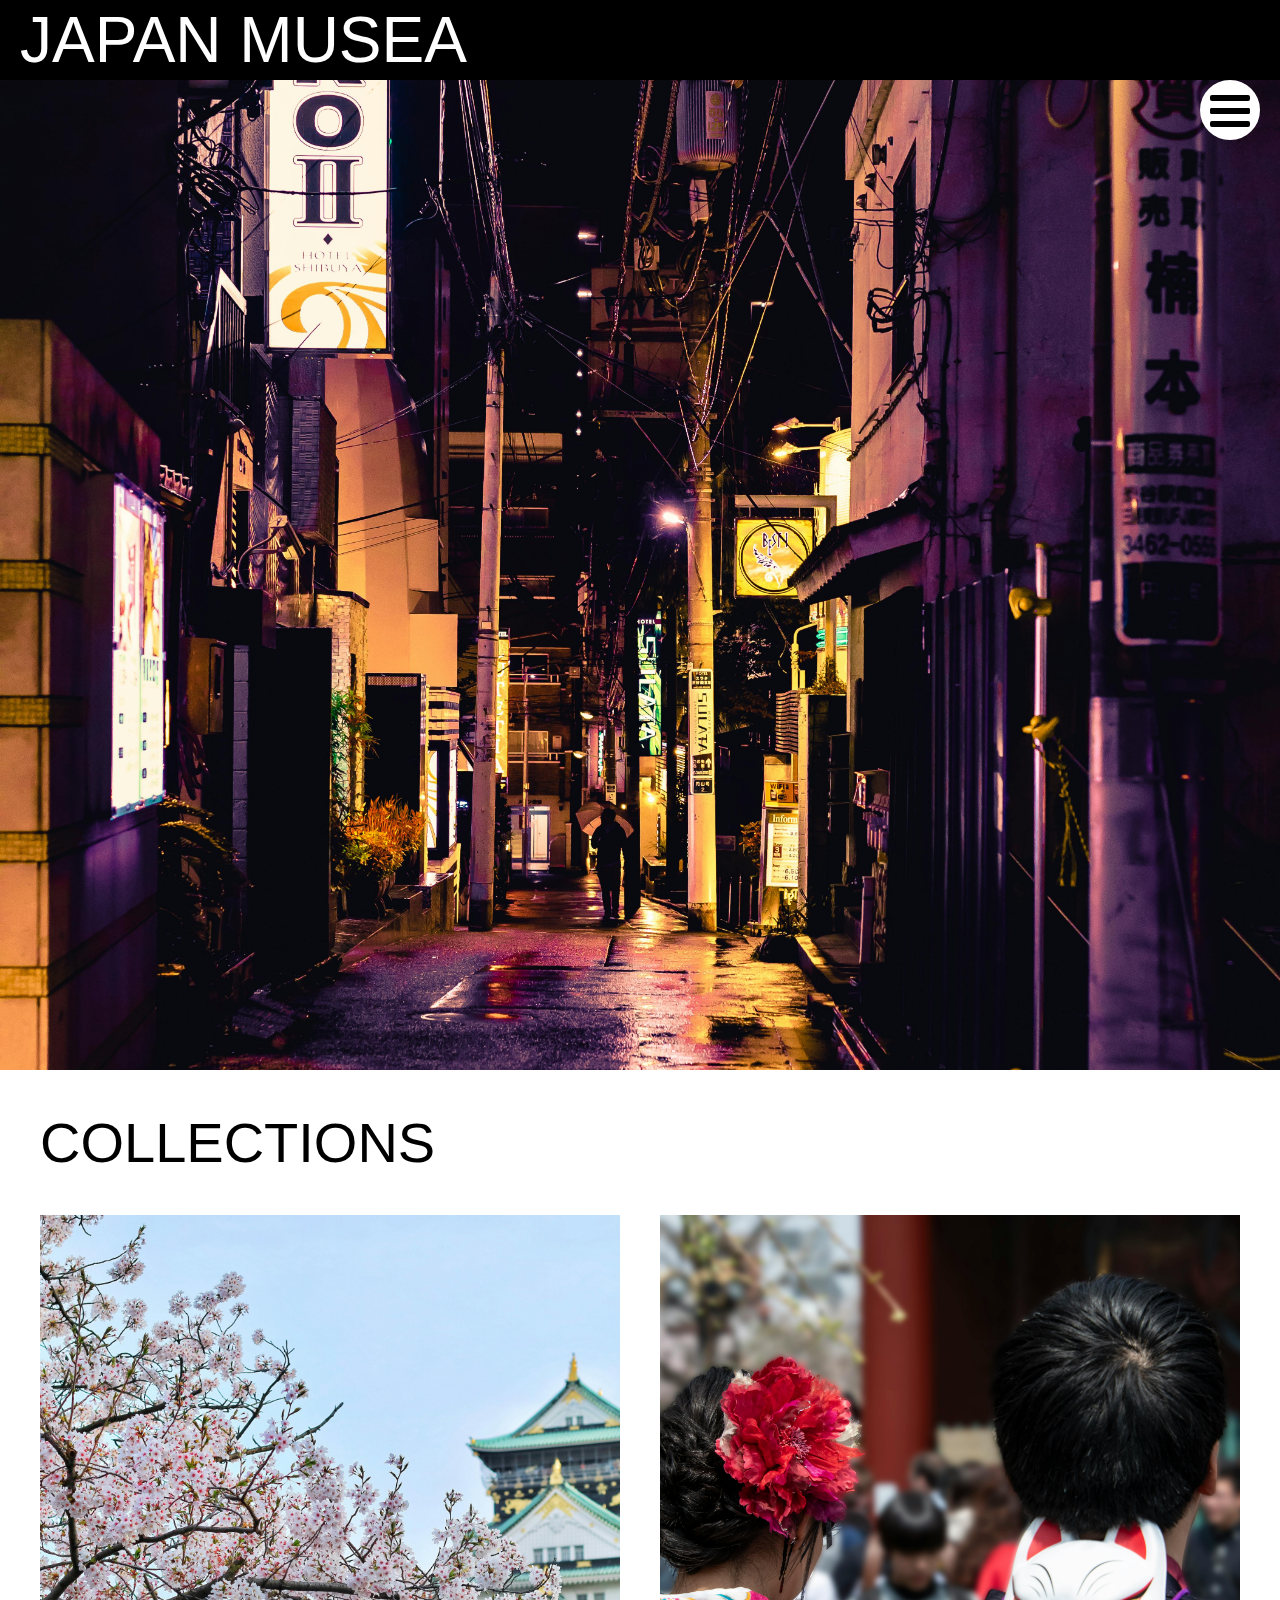
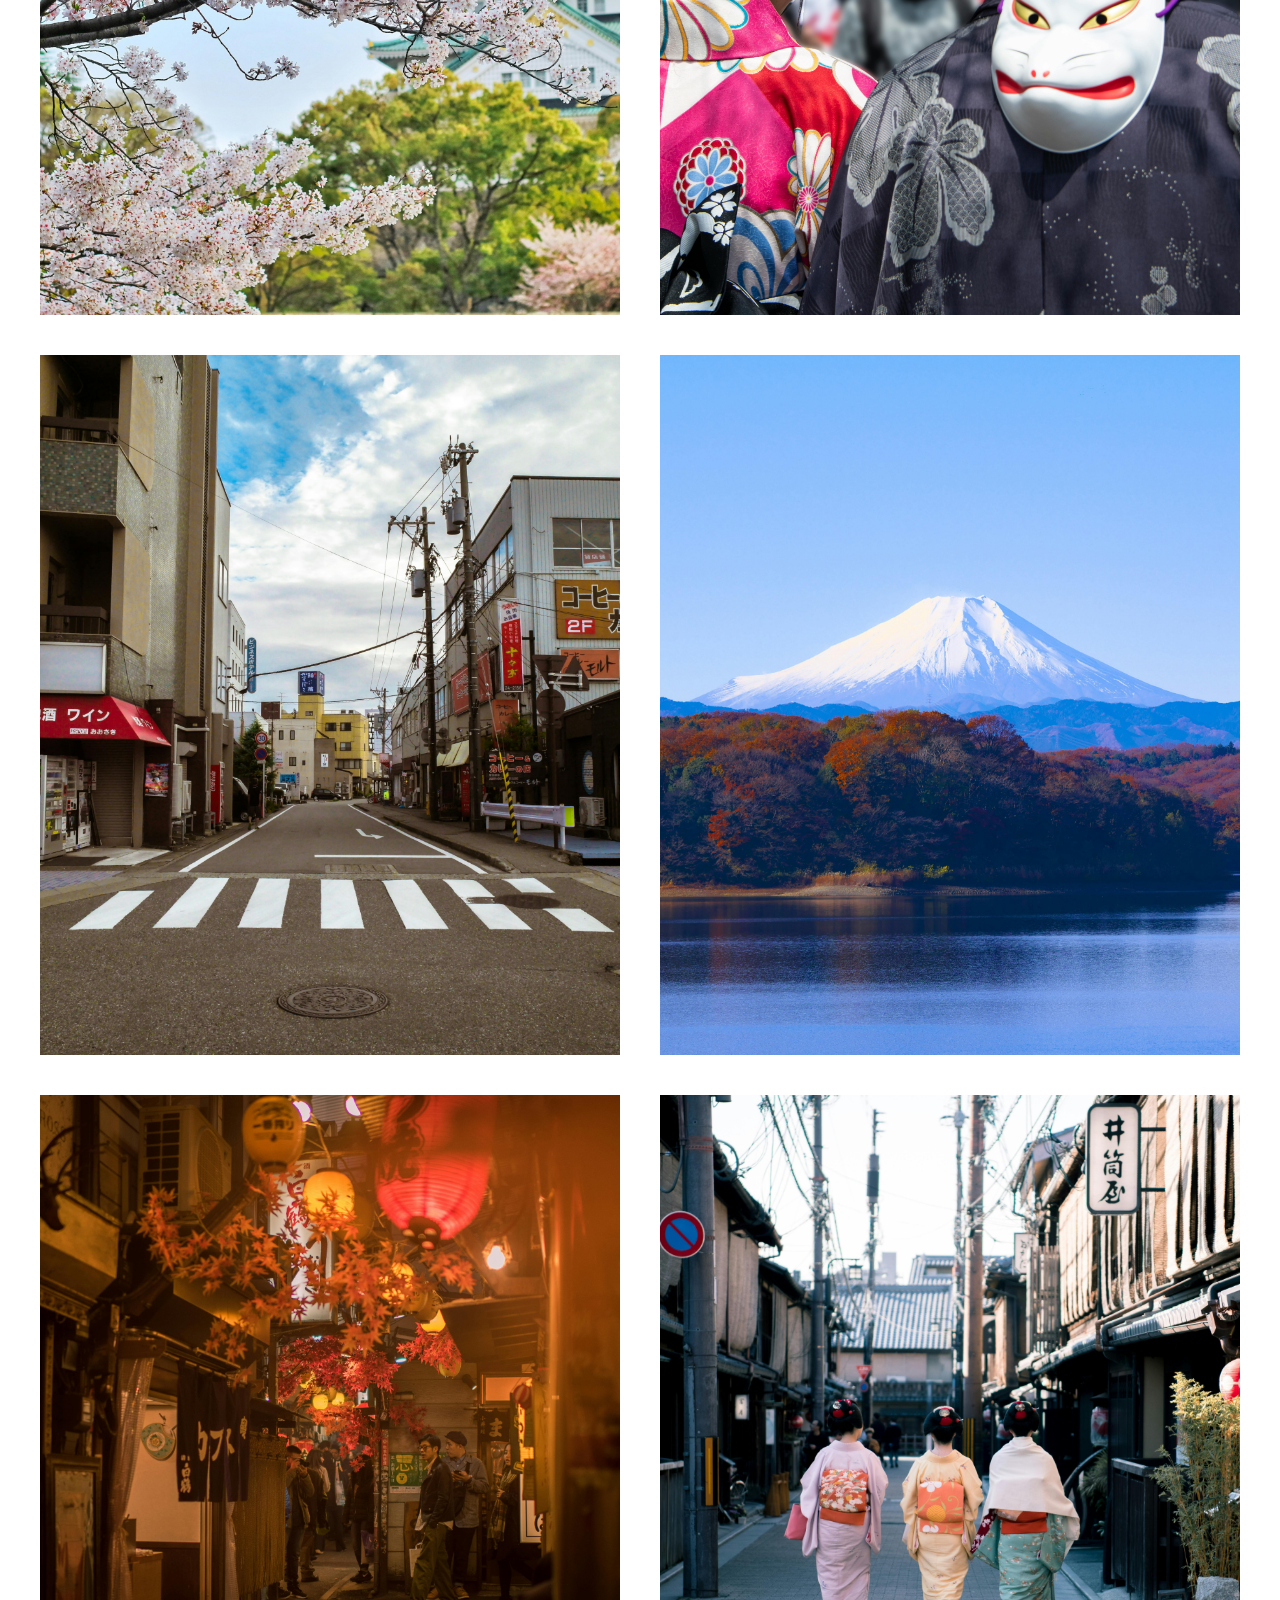
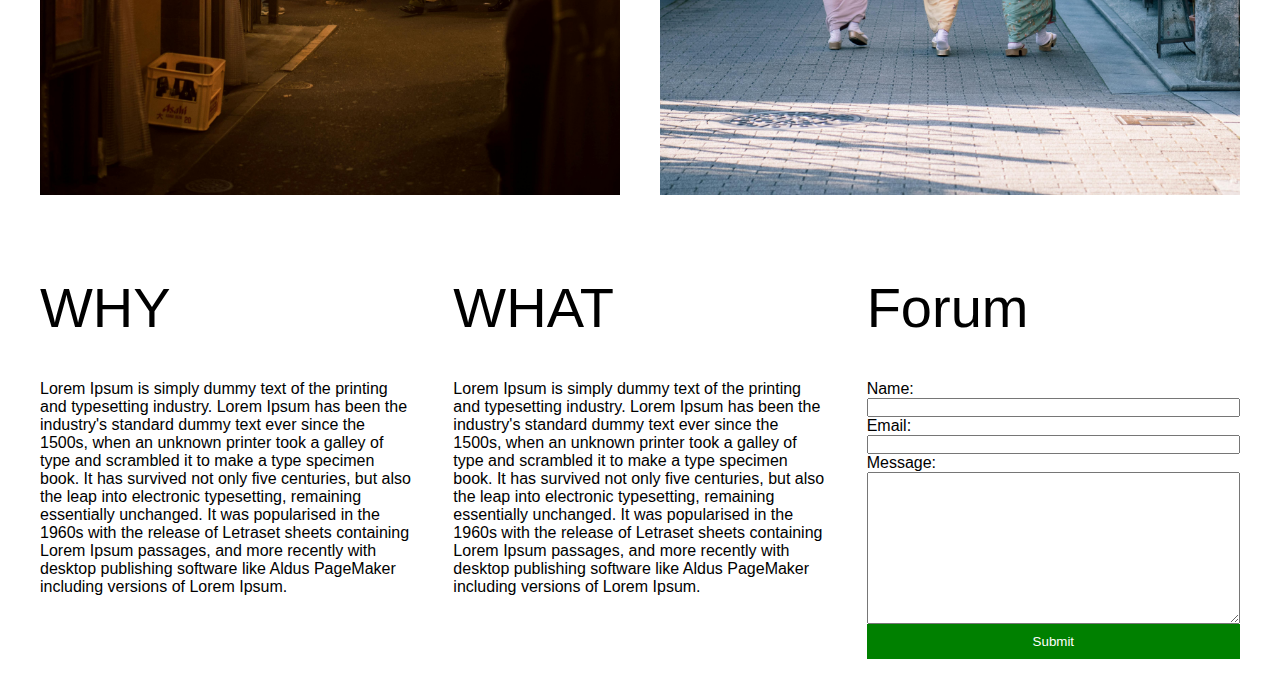
<file: Skillmusea/index.html>
<!DOCTYPE html>
<html lang="en">

<head>
  <meta charset="UTF-8" />
  <meta name="viewport" content="width=device-width, initial-scale=1.0" />
  <title>japan Museum</title>
  <link rel="stylesheet" href="./css/styles.css"/>
</head>
<script src="./js/main.js" defer></script>

<body id="js--body">
  <header class="header">
    <h1 class="headerTitle">Japan Musea</h1>
    <button id="js--menu" class="header-button"></button>
  </header>
  <input type="checkbox" name="menu-toggle" class="menu-toggle" />
        
  <nav>
    <input type="checkbox" name="menu-toggle" class="menu-toggle" />
    
    <div class="hamburger">
        <div class="bar bar1"></div>
        <div class="bar bar2"></div>
        <div class="bar bar3"></div>
        <div class="bar bar4"></div>
    </div>

    <ul class="menu">
        <li><a href="./index.html" class="navlink selected">Home</a></li>
        <li><a href="./about.html" class="navlink">About</a></li>
        <li><a href="./actie.html" class="navlink ">Actie</a></li>
    </ul>
</nav>
  <main>
    <figure class="bigFigure">
      <img src="./img/1.jpg" alt="temple of japan" />
    </figure>
    <section class="collcections">
      <h2 class="collectionsTitle">COLLECTIONS</h2>
      <ul class="collectionsList">
        <li class="collectionsListItem">
          <img src="./img/2.jpg" alt="foto 1 musea activiteit" />
        </li>
        <li class="collectionsListItem">
          <img src="./img/3.jpg" alt="foto 2 musea activiteit" />
        </li>
        <li class="collectionsListItem">
          <img src="./img/4.jpg" alt="foto 3 musea activiteit" />
        </li>
        <li class="collectionsListItem">
          <img src="./img/5.jpg" alt="foto 4 musea activiteit" />
        </li>
        <li class="collectionsListItem">
          <img src="./img/6.jpg" alt="foto 5 musea activiteit" />
        </li>
        <li class="collectionsListItem">
          <img src="./img/7.jpg" alt="foto 6 musea activiteit" />
        </li>
      </ul>
    </section>
    <section class="info">
      <div class="block">
        <h2 class="infoTitle">WHY</h2>
        <p>
          Lorem Ipsum is simply dummy text of the printing and typesetting
          industry. Lorem Ipsum has been the industry's standard dummy text
          ever since the 1500s, when an unknown printer took a galley of type
          and scrambled it to make a type specimen book. It has survived not
          only five centuries, but also the leap into electronic typesetting,
          remaining essentially unchanged. It was popularised in the 1960s
          with the release of Letraset sheets containing Lorem Ipsum passages,
          and more recently with desktop publishing software like Aldus
          PageMaker including versions of Lorem Ipsum.
        </p>
      </div>

      <div class="block">
        <h2 class="infoTitle">WHAT</h2>
        <p>
          Lorem Ipsum is simply dummy text of the printing and typesetting
          industry. Lorem Ipsum has been the industry's standard dummy text
          ever since the 1500s, when an unknown printer took a galley of type
          and scrambled it to make a type specimen book. It has survived not
          only five centuries, but also the leap into electronic typesetting,
          remaining essentially unchanged. It was popularised in the 1960s
          with the release of Letraset sheets containing Lorem Ipsum passages,
          and more recently with desktop publishing software like Aldus
          PageMaker including versions of Lorem Ipsum.
        </p>
      </div>

      <div class="block">
        <h2 class="infoTitle">Forum</h2>
        <form class="Forum" action="">
            <label for="name">Name:</label>
            <input type="text" id="name" name="name" required>
            <label for="email">Email:</label>
            <input type="email" id="email" name="email" required>
            <label for="message">Message:</label>
            <textarea name="message" id="message" cols="30" rows="10" required></textarea>
            <input class="SubmitButton" type="submit" value="Submit">
        </form>

    </div>

    </section>
  </main>
</body>
  
</html>
</file>
<file: Skillmusea/css/styles.css>
* {
  padding: 0;
  margin: 0;
  box-sizing: border-box;
}

html {
  font-size: 62.5%;
}
  
body {
  font-family: sans-serif;
  font-size: 1.6rem;
  
}

body,
body * {
    box-sizing: border-box;
}

input.menu-toggle,
.hamburger {
    position: fixed;
    top: 20;
    right: 2.0rem;
    width: 6.0rem;
    height: 6.0rem;
    margin: 0;
    cursor: pointer;
}

.hamburger { 
    z-index: 99998;
    transition: 0.3s;
    background-color: #fff;
    border: 1.0rem solid #FFF;
    box-sizing: border-box;
    padding-top: 0.5rem;
    border-radius: 50%;
}
input.menu-toggle {
    z-index: 99999;
    opacity: 0;
}

input.menu-toggle:checked ~ .menu {
    opacity: 100;
    right: 0;
}


.hamburger .bar {
    width: 100%;
    height: 16%;
    padding-top: 16%;
    background-color: #000;
    margin: 16% 0 0 0;
    border-radius: 0.2rem;
    transition: 0.2s;
}

.hamburger:hover,
input.menu-toggle:hover + .hamburger {
    transform: scale(1.05);
}

input.menu-toggle:checked + .hamburger .bar {
    
}

.hamburger .bar1 {
    margin-top: 0;
}

.hamburger .bar2 {
    margin-bottom: 0;
}

.hamburger .bar3 {
    margin-top: -16%;
}

input.menu-toggle:checked + .hamburger .bar1,
input.menu-toggle:checked + .hamburger .bar4 {
    opacity: 0;
}

input.menu-toggle:checked + .hamburger .bar2 {
    -webkit-transform: rotate(45deg);
    transform: rotate(45deg);
    transform-origin: center center;
}

input.menu-toggle:checked + .hamburger .bar3 {
    -webkit-transform: rotate(-45deg);
    transform: rotate(-45deg);
    transform-origin: center center;
}


ul.menu {
    opacity: 0;
    position: fixed;
    top: 0;
    right: -100vw;
    width: 100vw;
    height: 100vh;
    z-index: 99997;
    background-color: rgba(0, 0, 0, 0.8);
    transition: opacity 1s, right 1s;
}
ul.menu,
ul.menu > li {
    list-style: none;
}
ul.menu {
    display: flex;
    flex-direction: column;
    justify-content: flex-start;
    align-items: flex-start;
    margin: 0;
    padding: 1.5rem 0 0 0;
}

ul.menu > li {
    flex: 0 1 auto;
    margin: 0;
    padding: 0;
    border-bottom: 0.1rem solid transparent;
    width: 100%;
}

ul.menu a {
    display: block;
    color: #FFF;
    padding: 0 2em;
    text-decoration: none;
    line-height: 3rem;
}

ul.menu a:hover,
ul.menu a.selected {
    background-color: #000;
    color: #fff;
    text-decoration: none;
}

.header {
  padding-right: 4.0rem;
  background: black;
  display: flex;
  height: 8.0rem;
  justify-content: space-between;
  align-items: center;
  padding: 2.0rem;
  padding-right: 4.0rem;
}

.headerTitle {
  color: white;
  text-transform: uppercase;
  font-size: 400%;
  font-weight: 400;
}

.header-button {
  text-transform: uppercase;
  background: transparent;
  color: white;
  border: none;
  font-size: 150%;
  letter-spacing: 0.2rem;
}

.header-button {
  cursor: pointer;
}

.mainNavagation {

  position: absolute;
  top: 0;
  right: 0;
  background: black;
  bottom: 0;
  right: 0;
  display: flex;
  align-items: center;
  justify-content: center;
  visibility: hidden;
  opacity: 0;
 transition: 0.5s all;
}
.mainNavagationListItem > a {
  text-decoration: none;
  display: none;
}
.mainNavagationList {
  list-style: none;
}
.mainNavagationListItem {
  color: white;
  font-size: 350%;
  text-transform: uppercase;
  text-align: center;
  margin-bottom: 2.0rem;
}
.bigFigure {
  width: 100%;
  height: 110vh;
}

.bigFigure > img {
  width: 100%;
  height: 100%;
  object-fit: cover;
}

.collcections {
  width: 100%;
  padding: 4.0rem;
}

.collectionsTitle,
.infoTitle {
  font-size: 350%;
  color: black;
  font-weight: 400;
  margin-bottom: 4.0rem;
}

.collectionsList {
  list-style: none;
  display: flex;
  align-items: center;
  justify-content: center;
  gap: 4.0rem;
  flex-wrap: wrap;
}

.collectionsListItem {
  width: 50.0rem;
  height: 70.0rem;
  flex-shrink: 1;
  flex-grow: 1;
}

.collectionsListItem > img {
  width: 100%;
  height: 100%;
  object-fit: cover;
}

.info {
  background: white;
  padding: 4.0rem;
  display: flex;
  gap: 4.0rem;
  flex-wrap: wrap;
}

.info h2 {
  color: black;
}

.block {
  flex-basis: calc(33% - 4.0rem);
  flex-shrink: 1;
  flex-grow: 1;
  min-width: 30.0rem;
}

.info p {
  max-width: 50ch;
}

.Forum{
  display: flex;
  flex-direction: column; 
}

.SubmitButton{
  background: green;
  color: white;
  padding: 1.0rem 2.0rem;
  font-family: sans-serif;  
  border: none;
  cursor: pointer;
  transition: 0.3s;
}

.SubmitButton:hover{
  background: darkgreen;
  transform: scale(1.05);
}
</file>
